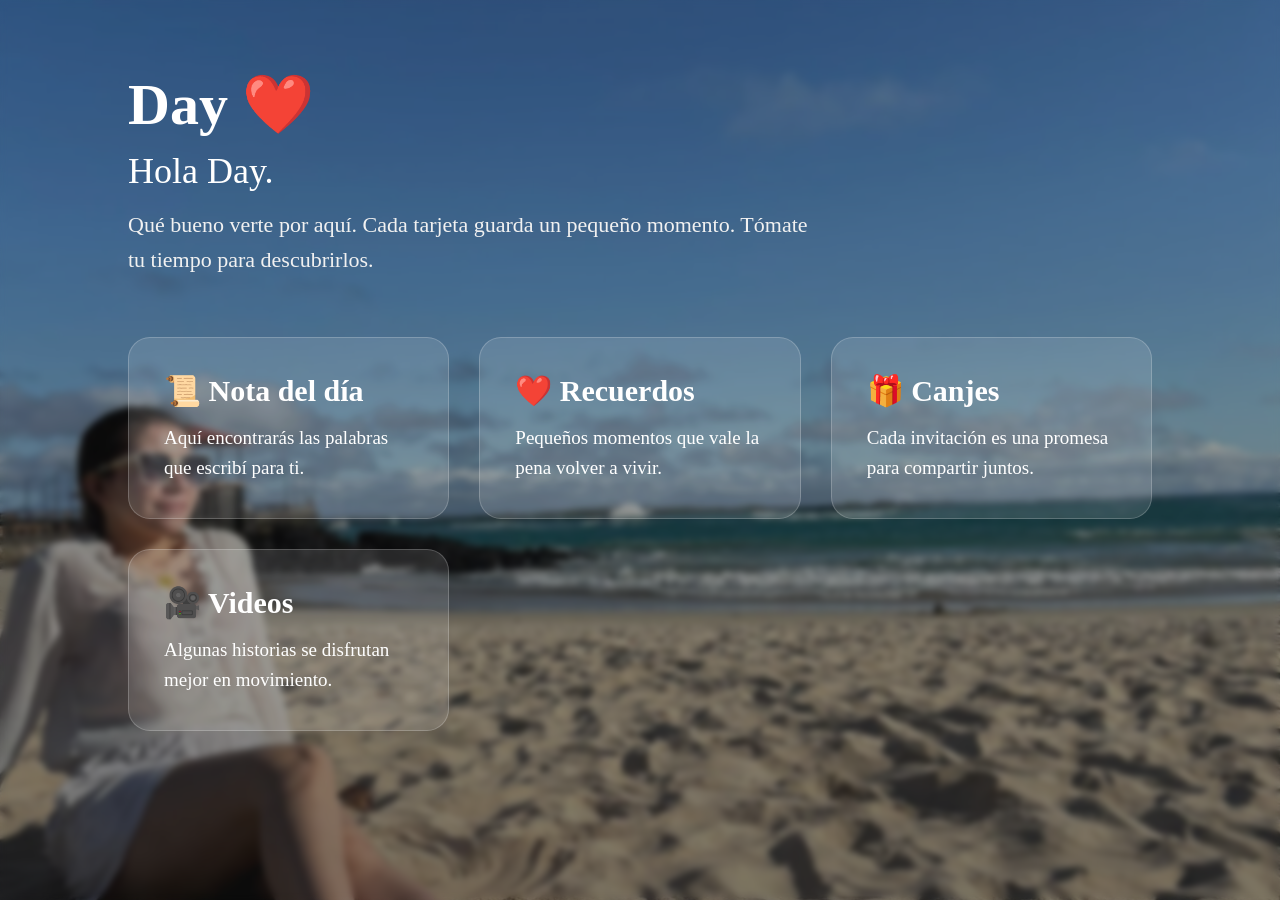
<file: principal.html>
<!DOCTYPE html>
<html lang="es">

<head>

<meta charset="UTF-8">
<meta name="viewport" content="width=device-width, initial-scale=1.0">

<title>Day ❤️</title>

<style>

*{
    margin:0;
    padding:0;
    box-sizing:border-box;
}

body{

    font-family:Georgia,serif;

    min-height:100vh;

    background:
    linear-gradient(
        rgba(20,20,20,.35),
        rgba(20,20,20,.55)
    ),
    url("bosque.jpeg");

    background-size:105%;
    background-position:center;

    animation:fondo 25s ease-in-out infinite alternate;

    color:white;

}

@keyframes fondo{

    from{

        background-size:105%;
        background-position:center;

    }

    to{

        background-size:112%;
        background-position:center;

    }

}

.capa{

    width:100%;
    min-height:100vh;

    backdrop-filter:blur(3px);

    padding:70px 10%;

}

header{

    margin-bottom:60px;

}

header h1{

    font-size:58px;

    margin-bottom:12px;

}

header h2{

    font-size:36px;

    font-weight:normal;

    margin-bottom:15px;

}

header p{

    font-size:22px;

    color:#f1f1f1;

    max-width:700px;

    line-height:35px;

}

.grid{

    display:grid;

    grid-template-columns:repeat(auto-fit,minmax(280px,1fr));

    gap:30px;

}

.card{

    background:rgba(255,255,255,.12);

    backdrop-filter:blur(12px);

    border:1px solid rgba(255,255,255,.20);

    border-radius:22px;

    padding:35px;

    transition:.45s;

    cursor:pointer;

}

.card:hover{

    transform:translateY(-10px);

    background:rgba(255,255,255,.18);

}

.card h3{

    font-size:30px;

    margin-bottom:15px;

}

.card p{

    font-size:19px;

    line-height:30px;

}

</style>

</head>

<body>

<div class="capa">

<header>

<h1>Day ❤️</h1>

<h2>Hola Day.</h2>

<p>

Qué bueno verte por aquí.

Cada tarjeta guarda un pequeño momento.
Tómate tu tiempo para descubrirlos.

</p>

</header>


<div class="grid">

<div class="card">

<h3>📜 Nota del día</h3>

<p>

Aquí encontrarás las palabras que escribí para ti.

</p>

</div>


<div class="card">

<h3>❤️ Recuerdos</h3>

<p>

Pequeños momentos que vale la pena volver a vivir.

</p>

</div>


<div class="card">

<h3>🎁 Canjes</h3>

<p>

Cada invitación es una promesa para compartir juntos.

</p>

</div>


<div class="card">

<h3>🎥 Videos</h3>

<p>

Algunas historias se disfrutan mejor en movimiento.

</p>

</div>

</div>

</div>

</body>

</html>
</file>
